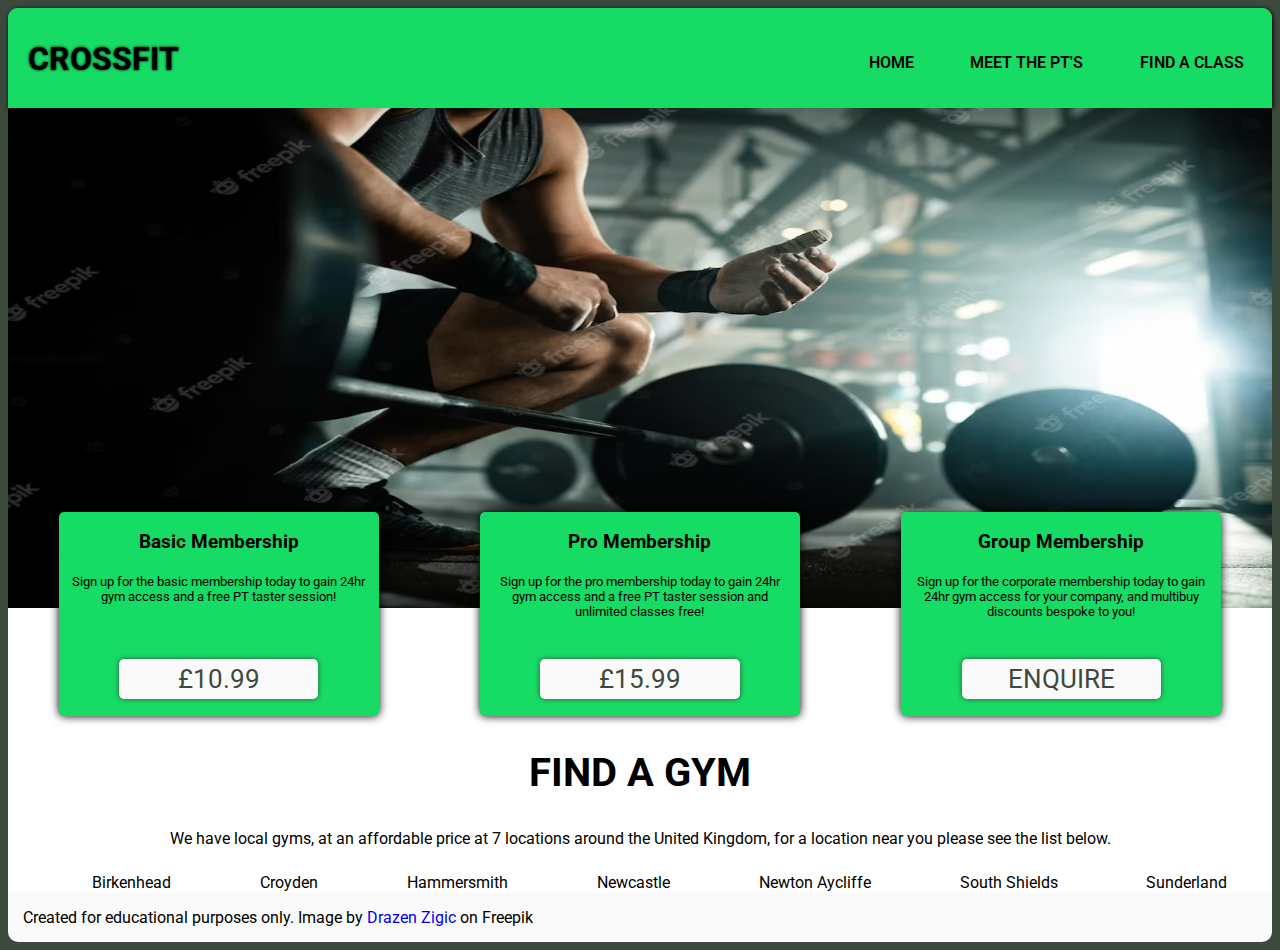
<file: index.html>
<!DOCTYPE html>
<html lang="en-US">

<head>
    <meta charset="UTF-8">
    <meta http-equiv="X-UA-Compatible" content="IE=edge">
    <meta name="viewport" content="width=device-width, initial-scale=1.0">
    <meta name="description" content="A crossfit gym">
    <meta name="author" content="Macauley Morgan">
    <meta name="keywords" content="Crossfit, Gym, Exercise">
    <title>Crossfit Website CI</title>
    <!-- CSS Link-->
    <link rel="stylesheet" href="Assets/css/style.css">
    <!-- Google Fonts -->
    <link rel="preconnect" href="https://fonts.googleapis.com">
    <link rel="preconnect" href="https://fonts.gstatic.com" crossorigin>
    <link
        href="https://fonts.googleapis.com/css2?family=Montserrat:wght@300&family=Poppins:wght@100;200;300;400;500;600;700;800&family=Roboto:ital,wght@0,100;0,300;0,400;0,500;1,100;1,300;1,400;1,500&display=swap"
        rel="stylesheet">
    <!-- Favicon Links -->
    <link rel="apple-touch-icon" sizes="180x180" href="Assets/favicon/apple-touch-icon.png">
    <link rel="icon" type="image/png" sizes="32x32" href="Assets/favicon/favicon-32x32.png">
    <link rel="icon" type="image/png" sizes="16x16" href="Assets/favicon/favicon-16x16.png">
</head>

<body>
    <header class="navbar">
        <div class="logo">
            <h1 id="company-title" class="uppercase">Crossfit</h1>
        </div>
        <!-- Navigation Bar -->
        <div>
            <nav class="navigation-bar">
                <ul class="navigation uppercase">
                    <li class="nav-item"><a href="index.html">Home</a></li>
                    <li class="nav-item"><a href="pts.html">Meet the PT's</a></li>
                    <li class="nav-item"><a href="classes.html">Find a Class</a></li>
                </ul>
            </nav>
        </div>
    </header>
    <main>
        <!-- The main image on the page -->
            <img class="hero-image"
                src="Assets/images/barbell-image.png"
                alt="Image of barbell">
        <!-- Pricing card section -->
        <section id="pricing">
            <div class="card">
                <h2>Basic Membership</h2>
                <p class="card-text">Sign up for the basic membership today to gain 24hr gym access and a free PT taster
                    session!</p>
                <p id="future-button"  class="sign-up uppercase">£10.99</p>
            </div>
            <div class="card">
                <h2>Pro Membership</h2>
                <p class="card-text">Sign up for the pro membership today to gain 24hr gym access and a free PT taster
                    session and unlimited classes free!</p>
                <p id="future-button" class="sign-up uppercase">£15.99</p>
            </div>
            <div class="card">
                <h2>Group Membership</h2>
                <p class="card-text">Sign up for the corporate membership today to gain 24hr gym access for your
                    company, and multibuy discounts bespoke to you!</p>
                <p id="future-button" class="sign-up uppercase">Enquire</p>
            </div>
        </section>
        <!-- Section to display locations of gyms -->
        <section>
            <div class="location">
                <h2 class="uppercase">Find a Gym</h2>
                <p>We have local gyms, at an affordable price at 7 locations around the United Kingdom, for a location
                    near you please see the list below.</p>
                <ul>
                    <li>Birkenhead</li>
                    <li>Croyden</li>
                    <li>Hammersmith</li>
                    <li>Newcastle</li>
                    <li>Newton Aycliffe</li>
                    <li>South Shields</li>
                    <li>Sunderland</li>
                </ul>
            </div>
        </section>
    </main>
    <!-- Footer -->
    <footer>
        Created for educational purposes only. Image by <a id="external" href="https://www.freepik.com/free-photo/low-angle-view-unrecognizable-muscular-build-man-preparing-lifting-barbell-health-club_25743546.htm#query=crossfit&position=0&from_view=search&track=sph" target="blank">Drazen Zigic</a> on Freepik
    </footer>
</body>

</html>
</file>
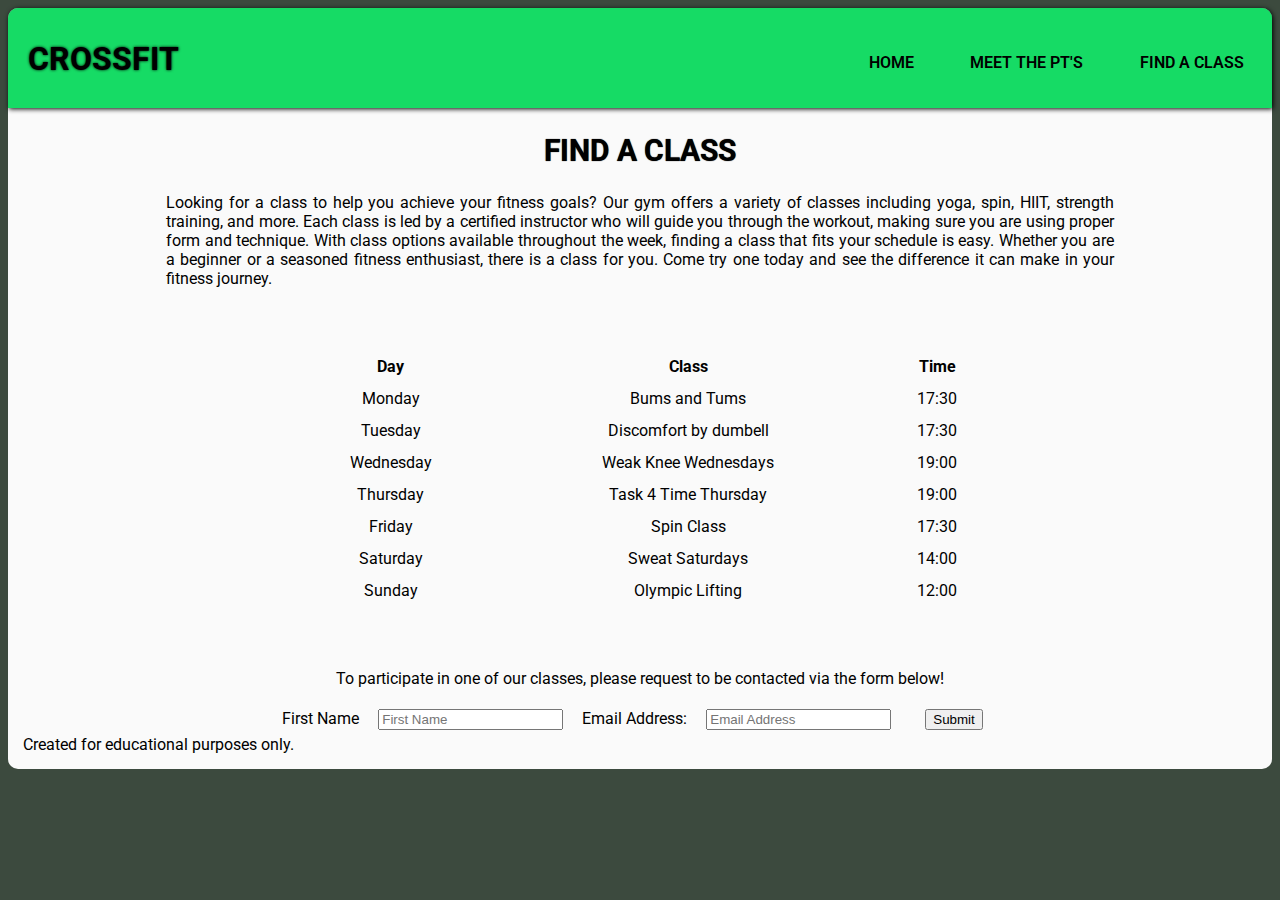
<file: classes.html>
<!DOCTYPE html>
<html lang="en-US">

<head>
    <meta charset="UTF-8">
    <meta http-equiv="X-UA-Compatible" content="IE=edge">
    <meta name="viewport" content="width=device-width, initial-scale=1.0">
    <meta name="description" content="A crossfit gym">
    <meta name="author" content="Macauley Morgan">
    <meta name="keywords" content="Crossfit, Gym, Exercise">
    <title>Crossfit Website CI</title>
    <!-- CSS Link-->
    <link rel="stylesheet" href="Assets/css/style.css">
    <!-- Google Fonts -->
    <link rel="preconnect" href="https://fonts.googleapis.com">
    <link rel="preconnect" href="https://fonts.gstatic.com" crossorigin>
    <link
        href="https://fonts.googleapis.com/css2?family=Montserrat:wght@300&family=Poppins:wght@100;200;300;400;500;600;700;800&family=Roboto:ital,wght@0,100;0,300;0,400;0,500;1,100;1,300;1,400;1,500&display=swap"
        rel="stylesheet">
    <!-- Favicon Links -->
    <link rel="apple-touch-icon" sizes="180x180" href="Assets/favicon/apple-touch-icon.png">
    <link rel="icon" type="image/png" sizes="32x32" href="Assets/favicon/favicon-32x32.png">
    <link rel="icon" type="image/png" sizes="16x16" href="Assets/favicon/favicon-16x16.png">
</head>

<body>
    <!-- Navigation bar -->
    <header class="navbar">
        <div class="logo">
            <h1 id="company-title" class="uppercase">Crossfit</h1>
        </div>
        <div>
            <nav class="navigation-bar">
                <!-- Links on bar -->
                <ul class="navigation uppercase">
                    <li class="nav-item"><a href="index.html">Home</a></li>
                    <li class="nav-item"><a href="pts.html">Meet the PT's</a></li>
                    <li class="nav-item"><a href="classes.html">Find a Class</a></li>
                </ul>
            </nav>
        </div>
    </header>
    <main>
        <h2 class="content-title uppercase">Find a class</h2>
        <p class="fac">Looking for a class to help you achieve your fitness goals? Our gym offers a variety of classes
            including yoga, spin, HIIT, strength training, and more. Each class is led by a certified instructor who
            will guide you through the workout, making sure you are using proper form and technique. With class options
            available throughout the week, finding a class that fits your schedule is easy. Whether you are a beginner
            or a seasoned fitness enthusiast, there is a class for you. Come try one today and see the difference it can
            make in your fitness journey.</p>

        <!-- Table of classes -->
        <table>
            <tr>
                <th>Day</th>
                <th>Class</th>
                <th>Time</th>
            </tr>
            <tr>
                <td>Monday</td>
                <td>Bums and Tums</td>
                <td>17:30</td>
            </tr>
            <tr>
                <td>Tuesday</td>
                <td>Discomfort by dumbell</td>
                <td>17:30</td>
            </tr>
            <tr>
                <td>Wednesday</td>
                <td>Weak Knee Wednesdays</td>
                <td>19:00</td>
            </tr>
            <tr>
                <td>Thursday</td>
                <td>Task 4 Time Thursday</td>
                <td>19:00</td>
            </tr>
            <tr>
                <td>Friday</td>
                <td>Spin Class</td>
                <td>17:30</td>
            </tr>
            <tr>
                <td>Saturday</td>
                <td>Sweat Saturdays</td>
                <td>14:00</td>
            </tr>
            <tr>
                <td>Sunday</td>
                <td>Olympic Lifting</td>
                <td>12:00</td>
            </tr>
        </table>

        <p class="fac newsletter">To participate in one of our classes, please request to be contacted via the form
            below!</p>
        <!-- Submission form -->
        <form action="register.html" class="newsletter">
            <label for="fName">First Name</label>
            <input id="fName" type="text" name="fName" placeholder="First Name" required>
            <label for="email">Email Address: </label>
            <input id="email" type="email" name="email" placeholder="Email Address" required>
            <input class="submit-btn" type="submit" value="Submit">
        </form>
    </main>
    <!-- Footer -->
    <footer>
        Created for educational purposes only.
    </footer>
</body>

</html>
</file>
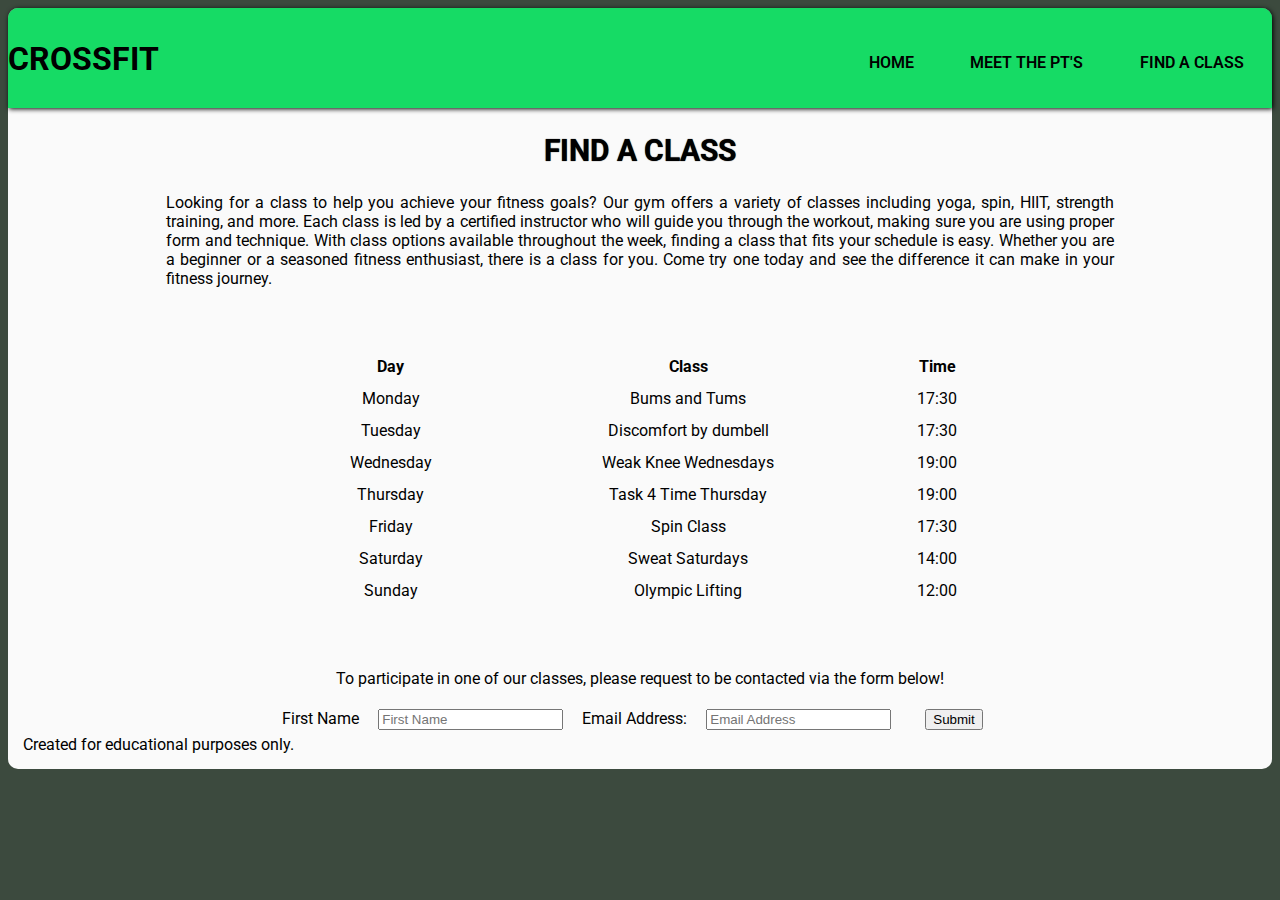
<file: Find-A-Class.html>
<!DOCTYPE html>
<html lang="en-US">
<head>
    <meta charset="UTF-8">
    <meta http-equiv="X-UA-Compatible" content="IE=edge">
    <meta name="viewport" content="width=device-width, initial-scale=1.0">
    <title>Crossfit Website CI</title>
    <link rel="stylesheet" href="Assets/css/style.css">
    <link rel="preconnect" href="https://fonts.googleapis.com">
    <link rel="preconnect" href="https://fonts.gstatic.com" crossorigin>
    <link href="https://fonts.googleapis.com/css2?family=Montserrat:wght@300&family=Poppins:wght@100;200;300;400;500;600;700;800&family=Roboto:ital,wght@0,100;0,300;0,400;0,500;1,100;1,300;1,400;1,500&display=swap" rel="stylesheet">
    <link rel="apple-touch-icon" sizes="180x180" href="Assets/favicon/apple-touch-icon.png">
    <link rel="icon" type="image/png" sizes="32x32" href="Assets/favicon/favicon-32x32.png">
    <link rel="icon" type="image/png" sizes="16x16" href="Assets/favicon/favicon-16x16.png">
</head>
<body>
    <header class="navbar">
        <div class="logo">
            <h1 id="Title" class="uppercase">Crossfit</h1>
        </div>
        <div>
            <nav class="navigation-bar">
                <ul class="navigation uppercase">
                    <li class="nav-item"><a href="index.html">Home</a></li>
                    <li class="nav-item"><a href="meet-the-pts.html">Meet the PT's</a></li>                        
                    <li class="nav-item"><a href="find-a-class.html">Find a Class</a></li>
                </ul>
            </nav>
        </div>
    </header>
    <main>
        <h2 class="content-title uppercase">Find a class</h2>
        <p class="fac">Looking for a class to help you achieve your fitness goals? Our gym offers a variety of classes including yoga, spin, HIIT, strength training, and more. Each class is led by a certified instructor who will guide you through the workout, making sure you are using proper form and technique. With class options available throughout the week, finding a class that fits your schedule is easy. Whether you are a beginner or a seasoned fitness enthusiast, there is a class for you. Come try one today and see the difference it can make in your fitness journey.</p>
        <table>
            <tr>
                <th>Day</th>
                <th>Class</th>
                <th>Time</th>
            </tr>
            <tr>
                <td>Monday</td>
                <td>Bums and Tums</td>
                <td>17:30</td>
            </tr>
            <tr>
                <td>Tuesday</td>
                <td>Discomfort by dumbell</td>
                <td>17:30</td>
            </tr>
            <tr>
                <td>Wednesday</td>
                <td>Weak Knee Wednesdays</td>
                <td>19:00</td>
            </tr>
            <tr>
                <td>Thursday</td>
                <td>Task 4 Time Thursday</td>
                <td>19:00</td>
            </tr>
            <tr>
                <td>Friday</td>
                <td>Spin Class</td>
                <td>17:30</td>
            </tr>
            <tr>
                <td>Saturday</td>
                <td>Sweat Saturdays</td>
                <td>14:00</td>
            </tr>
            <tr>
                <td>Sunday</td>
                <td>Olympic Lifting</td>
                <td>12:00</td>
            </tr>
        </table>
        
        <p class="fac newsletter">To participate in one of our classes, please request to be contacted via the form below!</p>

        <form action="register.html" class="newsletter">
            <label for="fName">First Name</label>
            <input type="text" name="fName" placeholder="First Name" required>
            <label for="email">Email Address: </label>
            <input type="email" name="email" placeholder="Email Address" required>
            <input  class="submit-btn" type="submit" value="Submit">
        </form>
    </main>
    <footer>
        Created for educational purposes only.
    </footer>
</body>
</html>
</file>
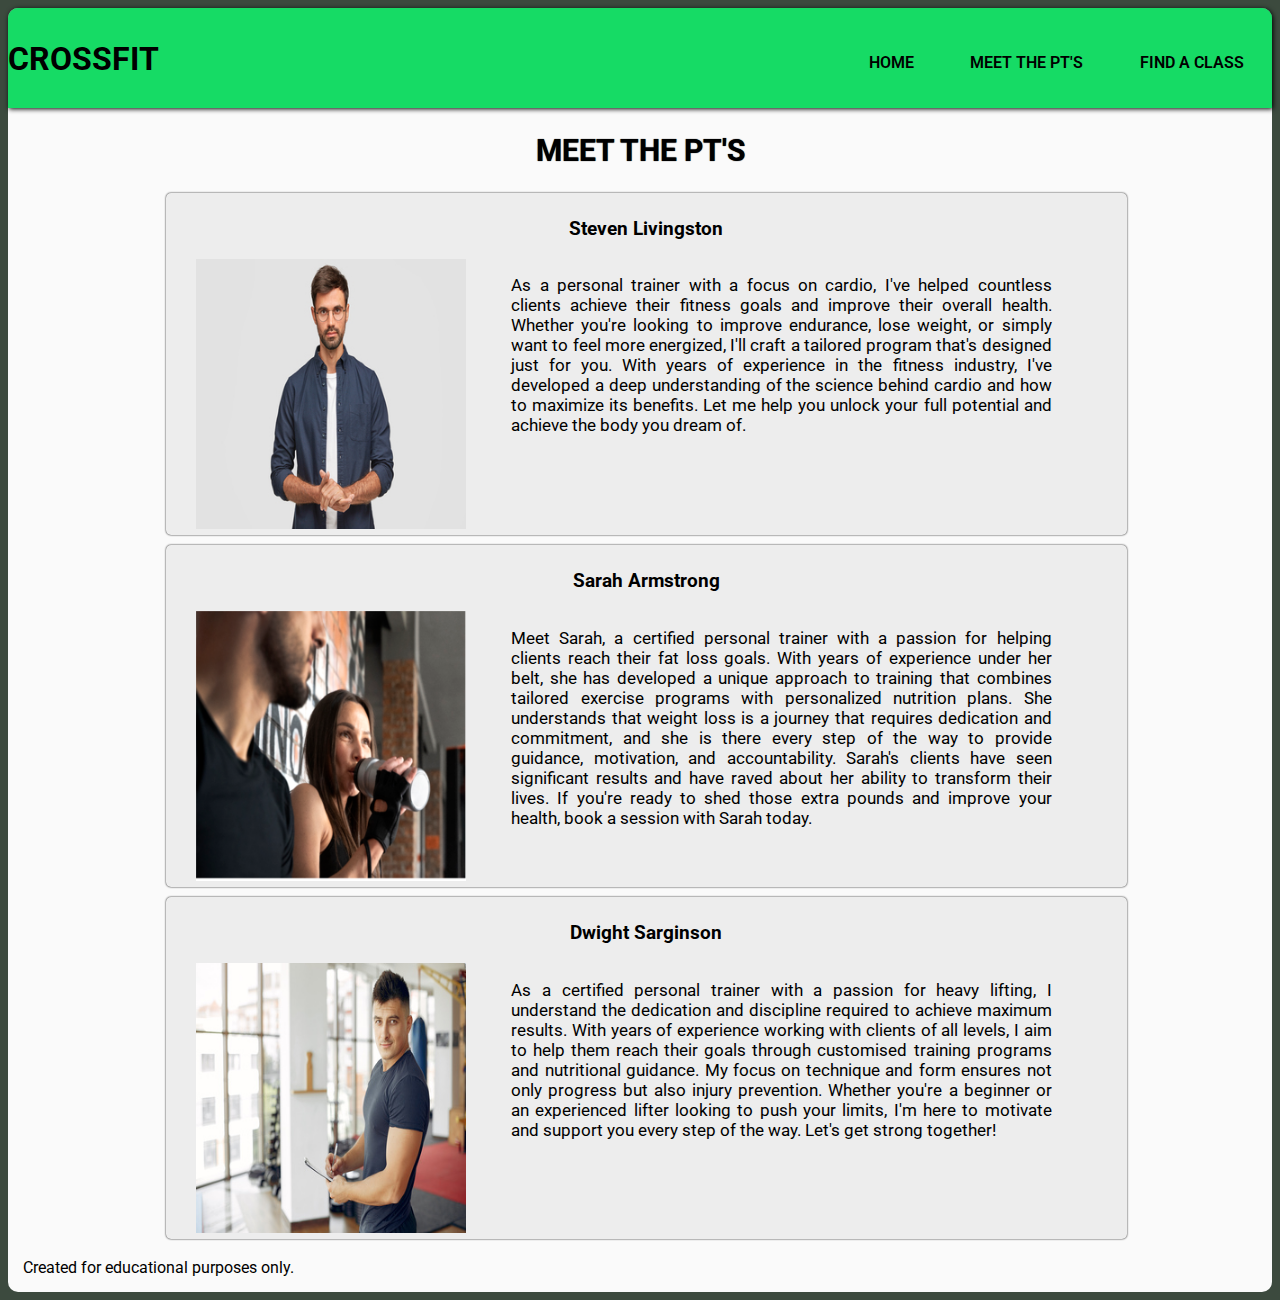
<file: Meet-The-PTs.html>
<!DOCTYPE html>
<html lang="en-US">
<head>
    <meta charset="UTF-8">
    <meta http-equiv="X-UA-Compatible" content="IE=edge">
    <meta name="viewport" content="width=device-width, initial-scale=1.0">
    <title>Crossfit Website CI</title>
    <link rel="stylesheet" href="Assets/css/style.css">
    <link rel="preconnect" href="https://fonts.googleapis.com">
    <link rel="preconnect" href="https://fonts.gstatic.com" crossorigin>
    <link href="https://fonts.googleapis.com/css2?family=Montserrat:wght@300&family=Poppins:wght@100;200;300;400;500;600;700;800&family=Roboto:ital,wght@0,100;0,300;0,400;0,500;1,100;1,300;1,400;1,500&display=swap" rel="stylesheet">
    <link rel="apple-touch-icon" sizes="180x180" href="Assets/favicon/apple-touch-icon.png">
    <link rel="icon" type="image/png" sizes="32x32" href="Assets/favicon/favicon-32x32.png">
    <link rel="icon" type="image/png" sizes="16x16" href="Assets/favicon/favicon-16x16.png">
</head>
<body>
    <header class="navbar">
        <div class="logo">
            <h1 id="Title" class="uppercase">Crossfit</h1>
        </div>
        <div>
            <nav class="navigation-bar">
                <ul class="navigation uppercase">
                    <li class="nav-item"><a href="index.html">Home</a></li>
                    <li class="nav-item"><a href="meet-the-pts.html">Meet the PT's</a></li>                        
                    <li class="nav-item"><a href="find-a-class.html">Find a Class</a></li>
                </ul>
            </nav>
        </div>
    </header>
    <main>
        <h2 class="content-title uppercase">Meet The PT's</h2>
        <div class="trainer-card">
            <h3>Steven Livingston</h3>
            <div class="trainer-info">
                <image src="Assets/images/man-facing-forward.jpg" class="trainer-image"></image>
                <p>
                As a personal trainer with a focus on cardio, I've helped countless clients achieve their fitness goals and improve their overall health. Whether you're looking to improve endurance, lose weight, or simply want to feel more energized, I'll craft a tailored program that's designed just for you. With years of experience in the fitness industry, I've developed a deep understanding of the science behind cardio and how to maximize its benefits. Let me help you unlock your full potential and achieve the body you dream of. 
            </div>
        </div>
        <div class="trainer-card">
            <h3>Sarah Armstrong</h3>
            <div class="trainer-info">
                <image src="Assets/images/woman-drinking.png" class="trainer-image"></image>
                <p>
                Meet Sarah, a certified personal trainer with a passion for helping clients reach their fat loss goals. With years of experience under her belt, she has developed a unique approach to training that combines tailored exercise programs with personalized nutrition plans. She understands that weight loss is a journey that requires dedication and commitment, and she is there every step of the way to provide guidance, motivation, and accountability. Sarah's clients have seen significant results and have raved about her ability to transform their lives. If you're ready to shed those extra pounds and improve your health, book a session with Sarah today.
            </div>
        </div>
        <div class="trainer-card">
            <h3>Dwight Sarginson</h3>
            <div class="trainer-info">
                <image src="Assets/images/man-in-gym.jpg" class="trainer-image"></image>
                <p>
                As a certified personal trainer with a passion for heavy lifting, I understand the dedication and discipline required to achieve maximum results. With years of experience working with clients of all levels, I aim to help them reach their goals through customised training programs and nutritional guidance. My focus on technique and form ensures not only progress but also injury prevention. Whether you're a beginner or an experienced lifter looking to push your limits, I'm here to motivate and support you every step of the way. Let's get strong together!
           </div>
        </div>
        <br>
    </main>
    <footer>
        Created for educational purposes only.
    </footer>
</body>
</html>
</file>
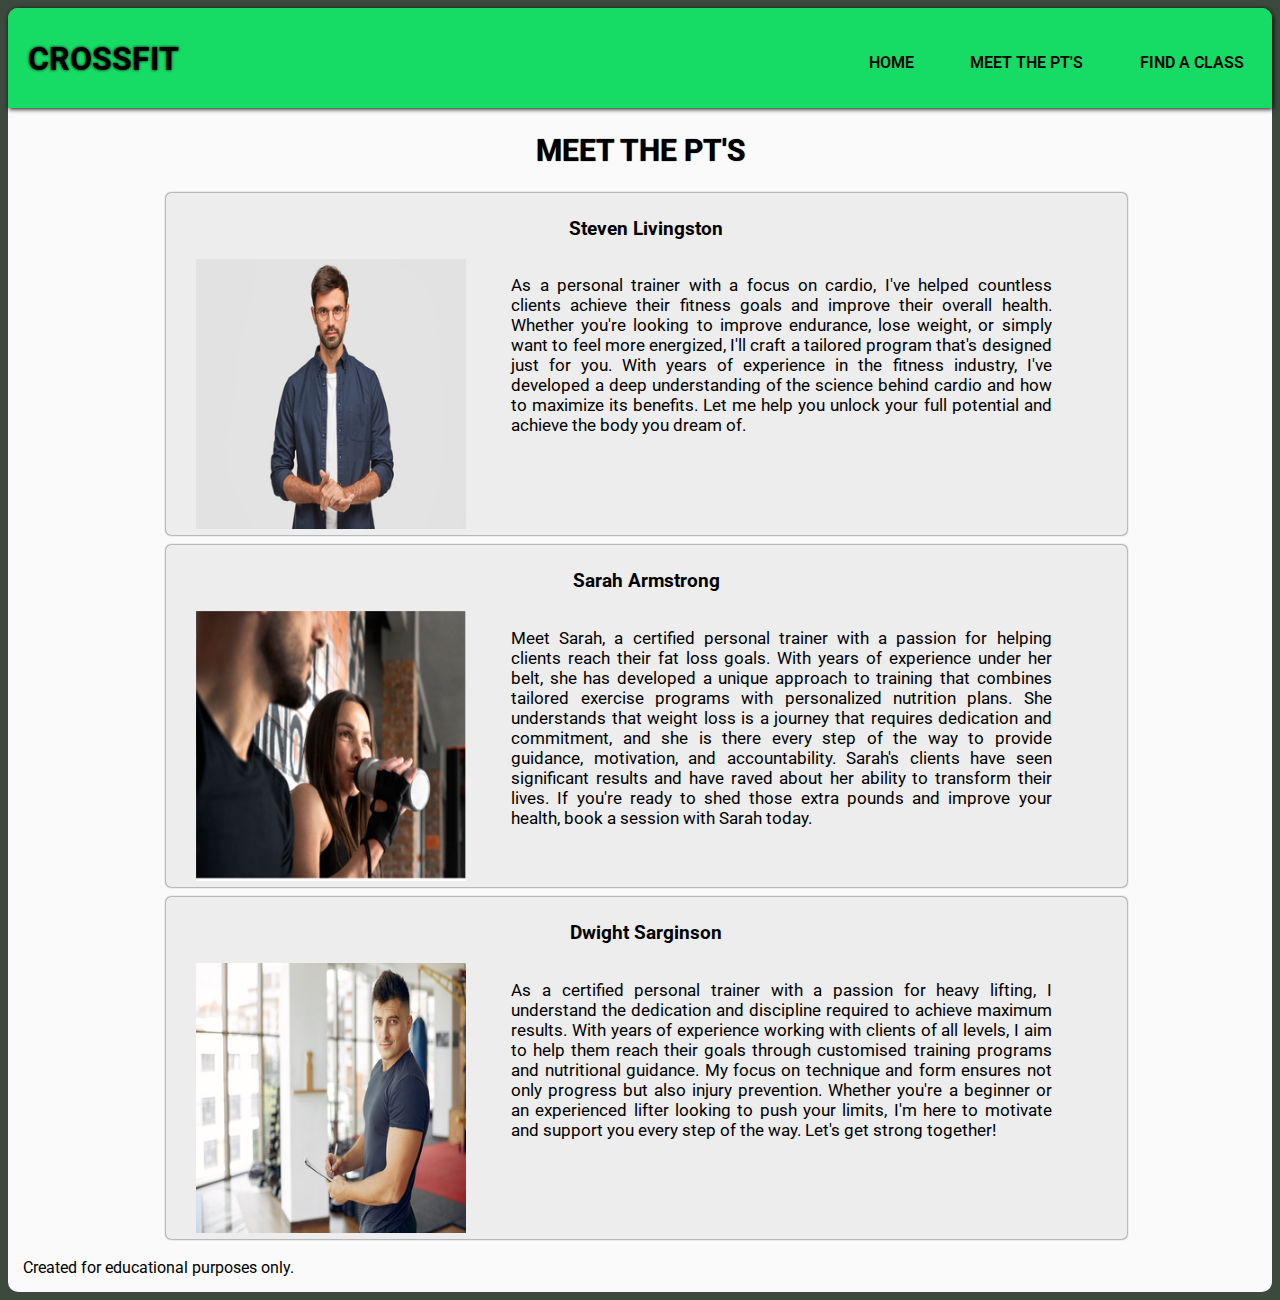
<file: pts.html>
<!DOCTYPE html>
<html lang="en-US">

<head>
    <meta charset="UTF-8">
    <meta http-equiv="X-UA-Compatible" content="IE=edge">
    <meta name="viewport" content="width=device-width, initial-scale=1.0">
    <meta name="description" content="A crossfit gym">
    <meta name="author" content="Macauley Morgan">
    <meta name="keywords" content="Crossfit, Gym, Exercise">
    <title>Crossfit Website CI</title>
    <!-- CSS Link-->
    <link rel="stylesheet" href="Assets/css/style.css">
    <!-- Google Fonts -->
    <link rel="preconnect" href="https://fonts.googleapis.com">
    <link rel="preconnect" href="https://fonts.gstatic.com" crossorigin>
    <link
        href="https://fonts.googleapis.com/css2?family=Montserrat:wght@300&family=Poppins:wght@100;200;300;400;500;600;700;800&family=Roboto:ital,wght@0,100;0,300;0,400;0,500;1,100;1,300;1,400;1,500&display=swap"
        rel="stylesheet">
    <!-- Favicon Links -->
    <link rel="apple-touch-icon" sizes="180x180" href="Assets/favicon/apple-touch-icon.png">
    <link rel="icon" type="image/png" sizes="32x32" href="Assets/favicon/favicon-32x32.png">
    <link rel="icon" type="image/png" sizes="16x16" href="Assets/favicon/favicon-16x16.png">
</head>

<body>
    <!-- Nav Bar -->
    <header class="navbar">
        <div class="logo">
            <h1 id="company-title" class="uppercase">Crossfit</h1>
        </div>
        <div>
            <!-- Navigation links -->
            <nav class="navigation-bar">
                <ul class="navigation uppercase">
                    <li class="nav-item"><a href="index.html">Home</a></li>
                    <li class="nav-item"><a href="pts.html">Meet the PT's</a></li>
                    <li class="nav-item"><a href="classes.html">Find a Class</a></li>
                </ul>
            </nav>
        </div>
    </header>
    <main>
        <!-- PT Cards section -->
        <h2 class="content-title uppercase">Meet The PT's</h2>
        <div class="trainer-card">
            <h3>Steven Livingston</h3>
            <div class="trainer-info">
                <img src="Assets/images/man-facing-forward.jpg" class="trainer-image" alt="Steven Livingston image">
                <p>
                    As a personal trainer with a focus on cardio, I've helped countless clients achieve their fitness
                    goals and improve their overall health. Whether you're looking to improve endurance, lose weight, or
                    simply want to feel more energized, I'll craft a tailored program that's designed just for you. With
                    years of experience in the fitness industry, I've developed a deep understanding of the science
                    behind cardio and how to maximize its benefits. Let me help you unlock your full potential and
                    achieve the body you dream of.
            </div>
        </div>
        <div class="trainer-card">
            <h3>Sarah Armstrong</h3>
            <div class="trainer-info">
                <img src="Assets/images/woman-drinking.png" class="trainer-image" alt="Sarah Armstrong image">
                <p>
                    Meet Sarah, a certified personal trainer with a passion for helping clients reach their fat loss
                    goals. With years of experience under her belt, she has developed a unique approach to training that
                    combines tailored exercise programs with personalized nutrition plans. She understands that weight
                    loss is a journey that requires dedication and commitment, and she is there every step of the way to
                    provide guidance, motivation, and accountability. Sarah's clients have seen significant results and
                    have raved about her ability to transform their lives. If you're ready to shed those extra pounds
                    and improve your health, book a session with Sarah today.
            </div>
        </div>
        <div class="trainer-card">
            <h3>Dwight Sarginson</h3>
            <div class="trainer-info">
                <img src="Assets/images/man-in-gym.jpg" class="trainer-image" alt="Dwight Sarginson image">
                <p>
                    As a certified personal trainer with a passion for heavy lifting, I understand the dedication and
                    discipline required to achieve maximum results. With years of experience working with clients of all
                    levels, I aim to help them reach their goals through customised training programs and nutritional
                    guidance. My focus on technique and form ensures not only progress but also injury prevention.
                    Whether you're a beginner or an experienced lifter looking to push your limits, I'm here to motivate
                    and support you every step of the way. Let's get strong together!
            </div>
        </div>
        <br>
    </main>
    <!-- Footer -->
    <footer>
        Created for educational purposes only.
    </footer>
</body>

</html>
</file>
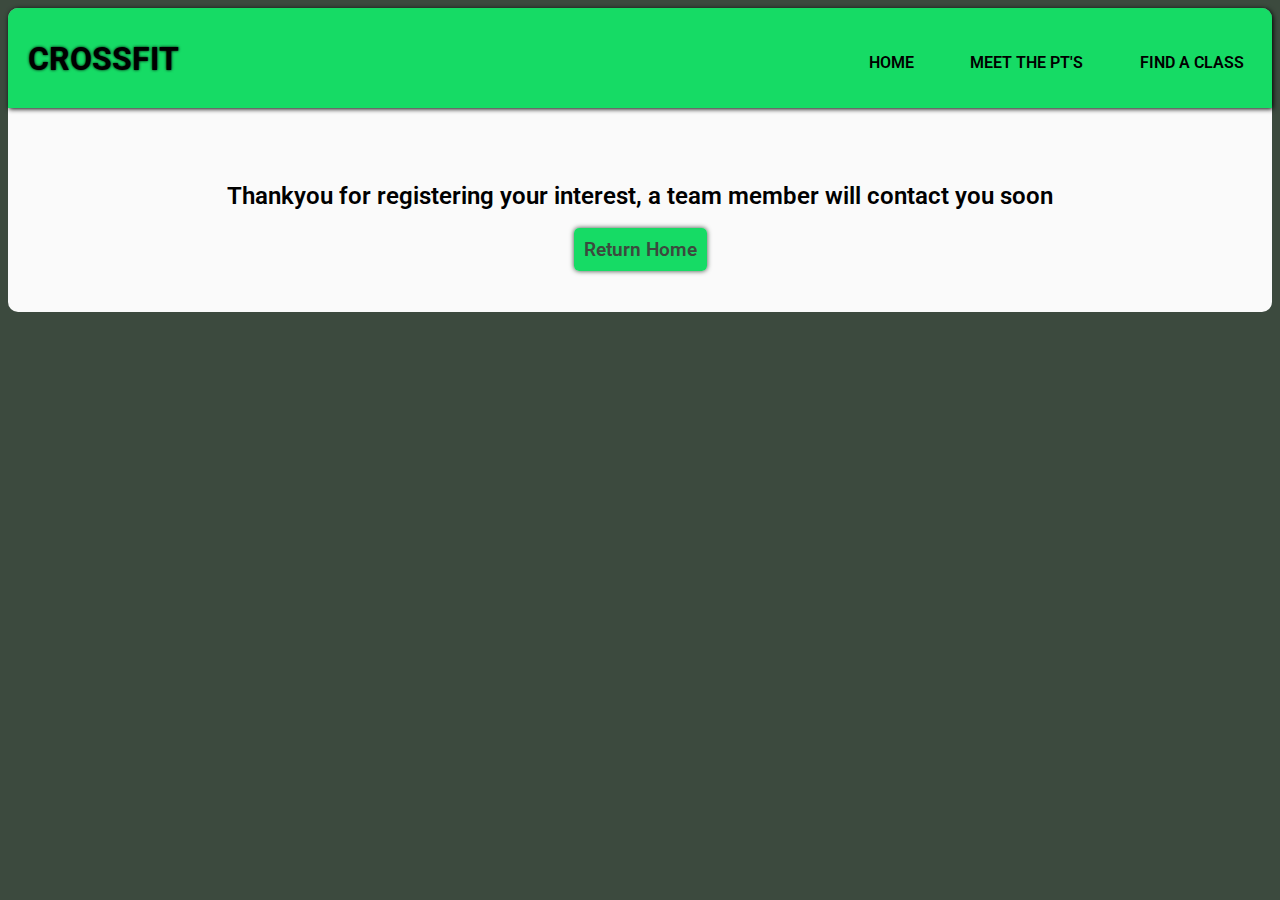
<file: register.html>
<!DOCTYPE html>
<html lang="en-US">

<head>
    <meta charset="UTF-8">
    <meta http-equiv="X-UA-Compatible" content="IE=edge">
    <meta name="viewport" content="width=device-width, initial-scale=1.0">
    <meta name="description" content="A crossfit gym">
    <meta name="author" content="Macauley Morgan">
    <meta name="keywords" content="Crossfit, Gym, Exercise">
    <title>Crossfit Website CI</title>
    <!-- CSS Link-->
    <link rel="stylesheet" href="Assets/css/style.css">
    <!-- Google Fonts -->
    <link rel="preconnect" href="https://fonts.googleapis.com">
    <link rel="preconnect" href="https://fonts.gstatic.com" crossorigin>
    <link
        href="https://fonts.googleapis.com/css2?family=Montserrat:wght@300&family=Poppins:wght@100;200;300;400;500;600;700;800&family=Roboto:ital,wght@0,100;0,300;0,400;0,500;1,100;1,300;1,400;1,500&display=swap"
        rel="stylesheet">
    <!-- Favicon Links -->
    <link rel="apple-touch-icon" sizes="180x180" href="Assets/favicon/apple-touch-icon.png">
    <link rel="icon" type="image/png" sizes="32x32" href="Assets/favicon/favicon-32x32.png">
    <link rel="icon" type="image/png" sizes="16x16" href="Assets/favicon/favicon-16x16.png">
</head>

<body>
    <!-- Nav Bar -->
    <header class="navbar">
        <div class="logo">
            <h1 id="company-title" class="uppercase">Crossfit</h1>
        </div>
        <div>
            <nav class="navigation-bar">
                <ul class="navigation uppercase">
                    <li class="nav-item"><a href="index.html">Home</a></li>
                    <li class="nav-item"><a href="pts.html">Meet the PT's</a></li>
                    <li class="nav-item"><a href="classes.html">Find a Class</a></li>
                </ul>
            </nav>
        </div>
    </header>
    <!-- Confirmation of interest section -->
    <main class="confirmation">
        <p>Thankyou for registering your interest, a team member will contact you soon</p>

        <a href="index.html" class="return">Return Home</a>
    </main>
</body>

</html>
</file>
<file: Assets/css/style.css>
/* General Styles */
html {
    background-color: #3C4A3E;
    font-family: 'Roboto', sans-serif;

}

.uppercase {
    text-transform: uppercase;
}

body {
    background-color: #fafafa;
    border-radius: 10px;
}

/* Navigation Items */
header {
    display: flex;
    justify-content: space-between;
    align-items: center;
    height: 100px;
    background-color: #16db65;
    box-shadow: black 1px 1px 5px;
    border-radius: 10px 10px 0px 0px;
}

#company-title {
    text-shadow: 0px 0px 3px;
    margin-left: 20px;
}

.logo {
    padding-top: 1px;
    width: 30%;
    height: 80px;
    border-radius: 2vw;
}

.navigation {
    display: flex;
}

.nav-item {
    list-style: none;
    margin-inline: 0.7rem;
}

.navigation a {
    margin-inline: 1ch;
    text-decoration: none;
    padding: 0.5rem;
    font-size: 1rem;
    color: #000000;
    font-weight: 600;
}

.navigation a:hover {
    box-shadow: black 0px 0px 5px 2px;
    border-radius: 5px;
}

/* Contents */

.hero-image {
    height: 500px;
    width: 100%;
}

#pricing {
    position: relative;
    display: flex;
    justify-content: space-around;
}

.card {
    margin: -100px;
    height: 200px;
    width: 25%;
    background-color: #16db65;
    box-shadow: 0px 0px 10px 0px;
    border-radius: 5px;
    text-align: center;
    padding: 2px;
}

.card p {
    padding: 5px;
    height: 30px;
    font-size: 0.8rem;
}

.card h2 {
    font-size: 1.2rem;
}

#future-button {
    color: #3C4A3E;
    background-color: #fafafa;
    border-radius: 5px;
    box-shadow: 0 0 5px 0;
    font-size: 1.6rem;
    width: 60%;
    margin: auto;
}

.location {
    text-align: center;
    margin-top: -10px;
    padding-top: 110px;
    background-color: #ffffff;

}

.location h2 {
    text-align: center;
    font-size: 40px;
}

ul {
    margin-top: 25px;
    ;
    list-style: none;
    display: flex;
    justify-content: space-around;
}

footer {
    padding: 0 15px 15px 15px;
}

.card-text {
    margin-bottom: 50px;
}

/* Meet the PT's */

.trainer-card {
    background: rgba(0, 0, 0, 0.05);
    width: 75%;
    margin-left: 12.5%;
    box-shadow: 0 0 2px 0px;
    border-radius: 5px;
    padding: 0.5%;
    margin-top: 10px;
    text-align: center;
}

.content-title {
    text-align: center;
    font-size: 30px;
    text-shadow: 0 0 1px;
}

.trainer-info {
    display: flex;
    text-align: justify;
    width: 95%;
    margin-inline: 2.5%;
}

.trainer-image {
    width: 30%;
    margin: auto;
}

.trainer-info p {
    padding-inline: 5%;
    font-size: 1.05rem;
}

.fac {
    width: 75%;
    text-align: justify;
    margin-left: 12.5%;
}

table {
    margin: auto;
    padding-top: 50px;
    padding-bottom: 50px;
    width: 55%;
    text-align: center;
}

td {
    padding-top: 10px;
}

table a {
    text-decoration: none;
    background: #16db65;
    border-radius: 3px;
    padding: 5px;
    color: #3C4A3E;
    font-weight: 600;
    box-shadow: 0 0 1px 0;
    font-size: 0.9rem;
}

.confirmation {
    text-align: center;
    padding: 50px;
    font-size: 1.5rem;
    font-weight: 600;

}

.return {
    text-decoration: none;
    background-color: #16db65;
    padding: 10px;
    color: #3C4A3E;
    border-radius: 5px;
    box-shadow: 0 0 5px 0;
    font-size: 1.2rem;
}

.newsletter {
    text-align: center;
}

.newsletter input {
    margin: 5px 15px;
}

#external {
    text-decoration: none;
}

@media screen and (max-width:800px) {
    #pricing {
        display: block;
    }

    .card {
        margin: 1%;
        width: 97.5%;
        height: auto;
        padding-bottom: 2%;
    }

    .card p {
        height: auto;
    }

    .hero-image {
        height: 200px;
    }

    .nav-item {
        margin: auto;
    }

    .location {
        padding-top: 0;
        padding-inline: 5px;
    }

    .location ul {
        padding-inline: 0;
    }

    .trainer-card {
        width: auto;
        margin: 10px 10px;
    }

    .trainer-card p {
        font-size: 0.9rem;
        font-weight: 500;
    }

    #company-title {
        margin-left: 20px;
    }

    .block-button {
        display: block;
    }

    table {
        width: 95%;
        font-size: 0.8rem;
    }

    #future-button {
        margin: 0 auto;
    }
}


@media screen and (max-width:610px) {
    header {
        display: block;
        height: auto;
    }

    .logo {
        text-align: center;
        width: 100%;
        height: 40px;
        margin-top: 0px;
    }

    .navigation {
        padding-inline: 0;
        display: block;
        text-align: center;
        padding-block: 10px;
        letter-spacing: 0.05rem;
    }

    .trainer-card p {
        font-size: 0.75rem;
    }

    .location {
        font-size: 0.8rem;
    }

    .location h2 {
        font-size: 1.8rem;
    }

    header {
        height: 150px;
    }

    .newsletter label {
        display: block;
    }

    .newsletter input {
        text-align: center;
        width: 85%;
    }

    .card-text {
        margin-bottom: 0px;
    }
}

@media screen and (max-width:510px) {

    .trainer-info {
        display: block;
    }

    .trainer-image {
        width: 100%;
    }

    .location ul {
        display: block;
    }

    .card {
        margin-bottom: 5px;
        font-size: 0.8rem;

    }

    .navigation a {
        padding: 0.2rem;
    }

    .nav-item {
        margin-top: 5px;
    }

    .navigation a:hover {
        box-shadow: none;
    }

    footer {
        font-size: 0.6rem;
        ;
    }
}
</file>
